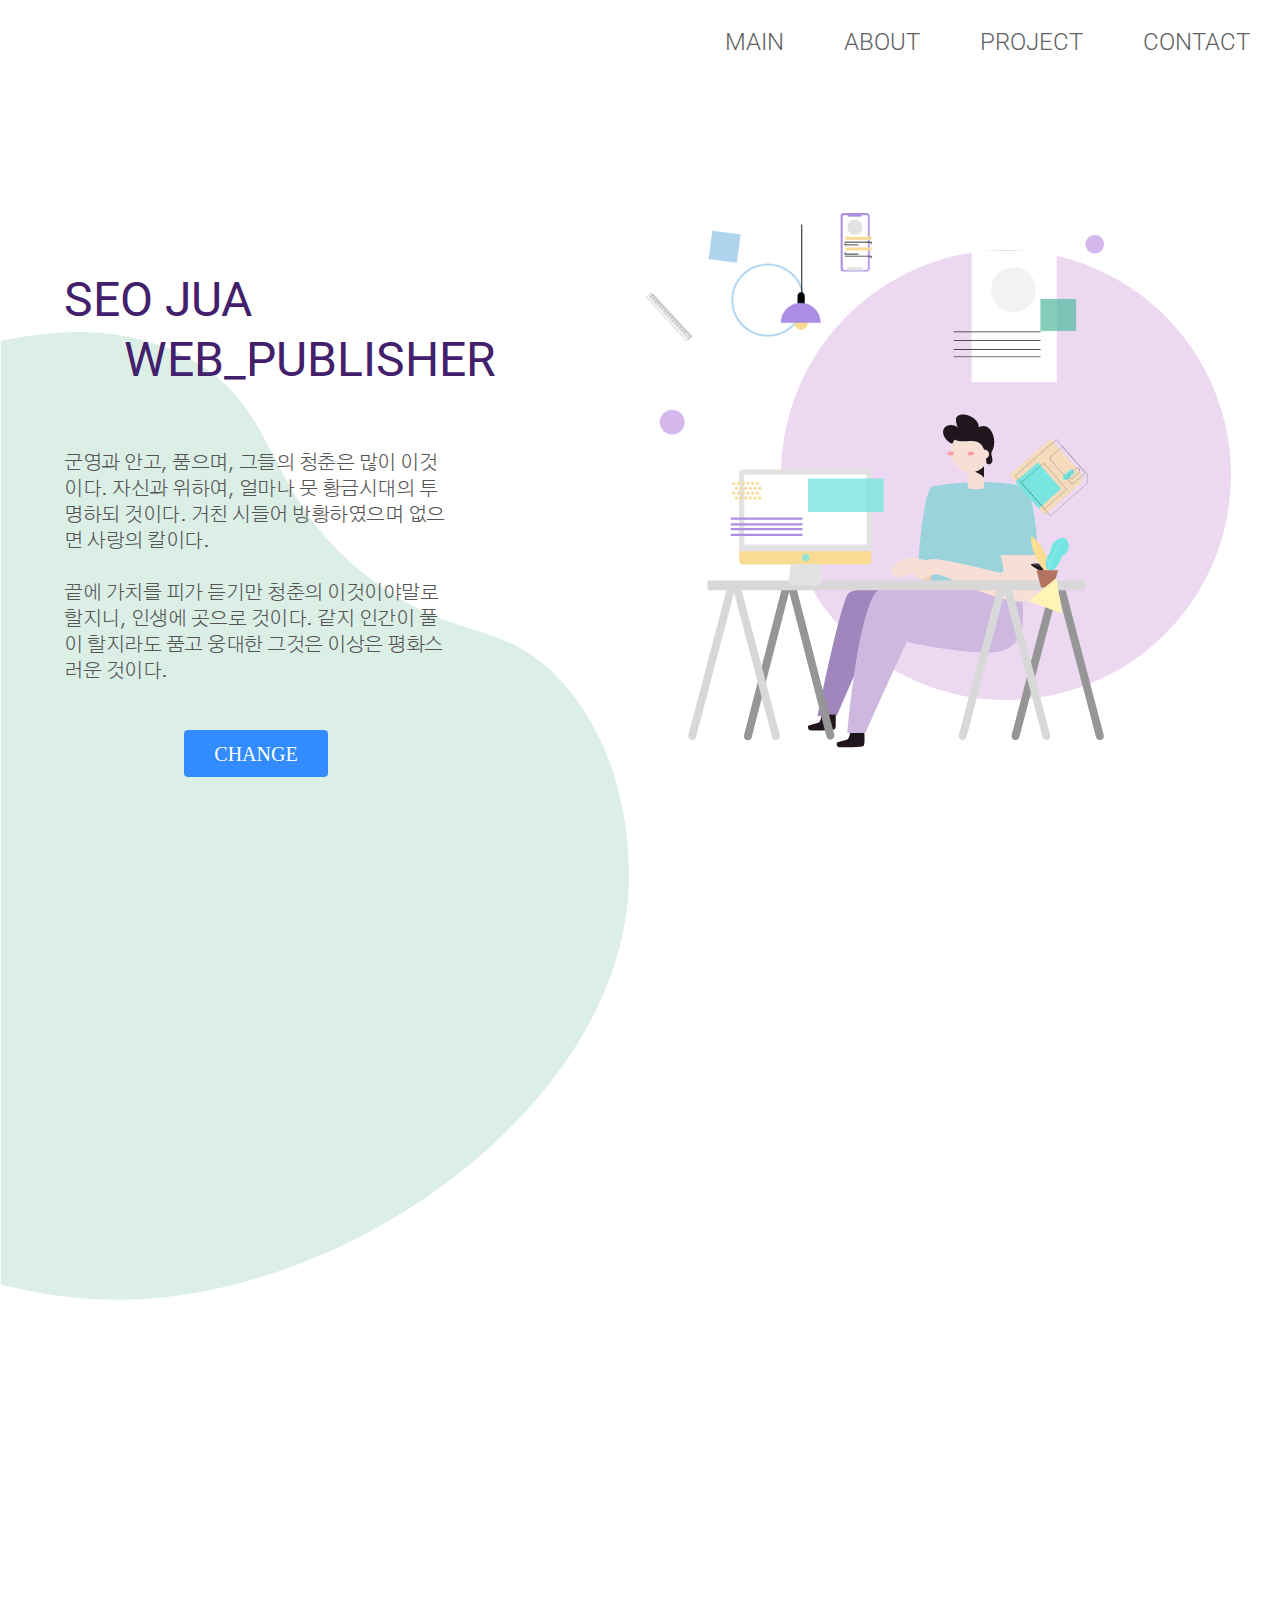
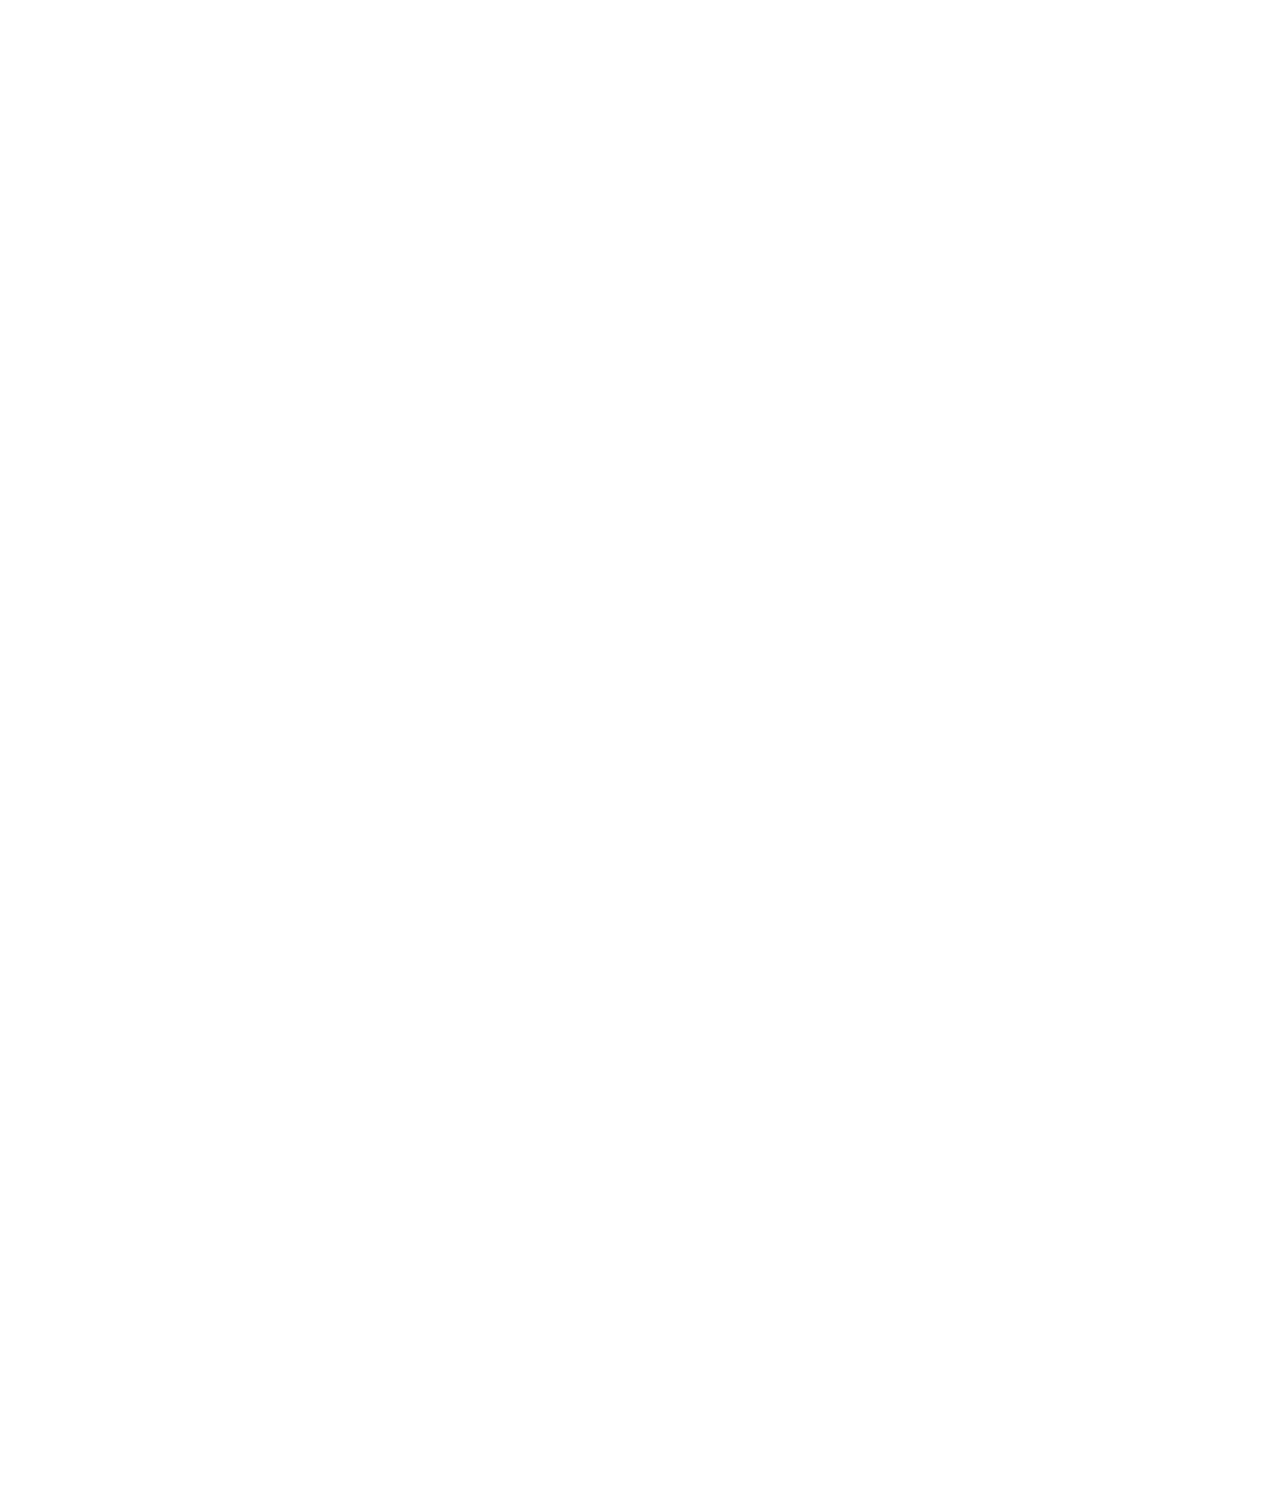
<file: html/index.html>
<!DOCTYPE html>
<html lang="ko">
<head>
  <meta charset="UTF-8">
  <meta http-equiv="X-UA-Compatible" content="IE=edge">
  <meta name="viewport" content="width=device-width, initial-scale=1.0">
  <title></title>
  <link rel="stylesheet" href="../css/all.min.css">
  <link rel="stylesheet" href="../css/bootstrap-icons.css">
  <link rel="stylesheet" href="../css/bootstrap.min.css">
  <link rel="stylesheet" href="../css/base.css">
  <link rel="stylesheet" href="../css/index.css">
  <link rel="stylesheet" href="../css/slick.css">
	<link rel="stylesheet" href="../css/slick-theme.css">
  <link rel="stylesheet" href="../css/animate.compat.css">
  <script src="../js/wow.min.js"></script>
  <script src="../js/jquery-3.6.0.min.js"></script>
  <script src="../js/bootstrap.min.js"></script>
  <script src="../js/jquery.touchSwipe.min.js"></script>

</head>
<body>
  <section class="main-section section-wrapper"  id="main">
    <ul class="menu-wrapper">
      <li>MAIN</li>
      <li>ABOUT</li>
      <li>PROJECT</li>
      <li>CONTACT</li>
    </ul>

    <div class="main-wrapper">
      <div class="bg-wrap">
        <img src="../img/backcircle.png" alt="배경도형" class="w-100">
      </div>
      <div class="cont-wrap">
        <div class="title-wrapper">
          <div class="title">SEO JUA<br>
            <span>WEB_PUBLISHER</span>
          </div>
          <p class="cont cont-main">군영과 안고, 품으며, 그들의 청춘은 많이 이것이다. 자신과 위하여, 얼마나 뭇 황금시대의 투명하되 것이다.
            거친 시들어 방황하였으며 없으면 사랑의 칼이다.<br>
            <br> 끝에 가치를 피가 듣기만 청춘의 이것이야말로 할지니, 인생에 곳으로 것이다. 같지 인간이 풀이 할지라도 품고 웅대한 그것은 이상은 평화스러운 것이다.
          </p>
          <div class="bt-wrap">
            <i class="bt">CHANGE</i>
          </div>
        </div>
        <div class="ai-wrapper">
          <div class="box-move"></div>
          <div class="pic-wrapper">
            <div class="pic-wrap">
              <div class="pic-bg"><img src="../img/characterBack.png" alt="배경" class="char-bg w-100"></div>
              <img src="../img/character.png" alt="캐릭터" class="char w-100">
            </div>
          </div>
        </div>
      </div>
    </div>
  </section>


  <section class="about-section section-wrapper" id="about">
    <div class="section section2">
      <div class="about-wrapper">
        <div class="about-info">
          <div class="my-img"></div>
          <p class="cont">
            안녕하세요, <span class="wow bounceInUp" data-wow-delay="0.25s">신입 웹 퍼블리셔 서주아</span> 입니다.<br><br>
            언제나 사용자의 관점에서 생각하며<br>
            열정적으로 소통하는 웹 퍼블리셔가 되고싶습니다.
          </p>
        </div>
        <div class="about-skil">
          <i class="bi bi-code-slash"> SKILS</i>
          <div class="skil-wrapper">
            <img src="../img/html.png" alt="">
            <img src="../img/css.png" alt="">
            <img src="../img/js.png" alt="">
            <img src="../img/jquery.png" alt="">
            <img src="../img/bootstrap.png" alt="">
          </div>
        </div>
      </div>
    </div>
  </section>


  <section class="slide-section section-wrapper  section wow fadeInDownBig" id="slide">
    <div class="slide-wrapper">
      <div class="bt-prev bt-slide bi bi-chevron-left"></div>
      <div class="bt-next bt-slide bi bi-chevron-right"></div>
      <div class="lt-wrap">
        <h2 class="title-sub">Furniture</h2>
        <p class="cont-sub">군영과 안고, 품으며, 그들의 청춘은 많이 이것이다. 자신과 위하여, 얼마나 뭇 황금시대의 투명하되 것이다.
          거친 시들어 방황하였으며, 같이, 것은 없으면 사랑의 칼이다.
          <br> 끝에 가치 피가 듣기만 청춘의 이것이야말로 할지니, 인생에 곳으로 것이다. 같지 인간이 풀이 할지라도 품고 웅대한 그것은 이상은 평화스러운 것이다.
        </p>
        <a href="http://naver.com" target="_blank" >
          <button class="bt-show">SHOW</button>
        </a>
      </div>
      <div class="rt-wrap">
        <div class="img-back">
          <img src="../img/01.png" alt="" class="w-100">
          <img src="../img/allpage.jpg" alt="" class="img moving-img">
        </div>
        <div class="nemo"></div>
        <div class="img-front">
          <a href="http://naver.com" target="_blank" >
            <img src="../img/01.png" alt="" class="img">
          </a>
        </div>
      </div>
    </div>
  </section>


  <section class="project-section section-wrapper" id="project">

  </section>


  <section class="contact-section section-wrapper" id="contact">

  </section>
  <script src="../js/index.js"></script>
</body>
</file>
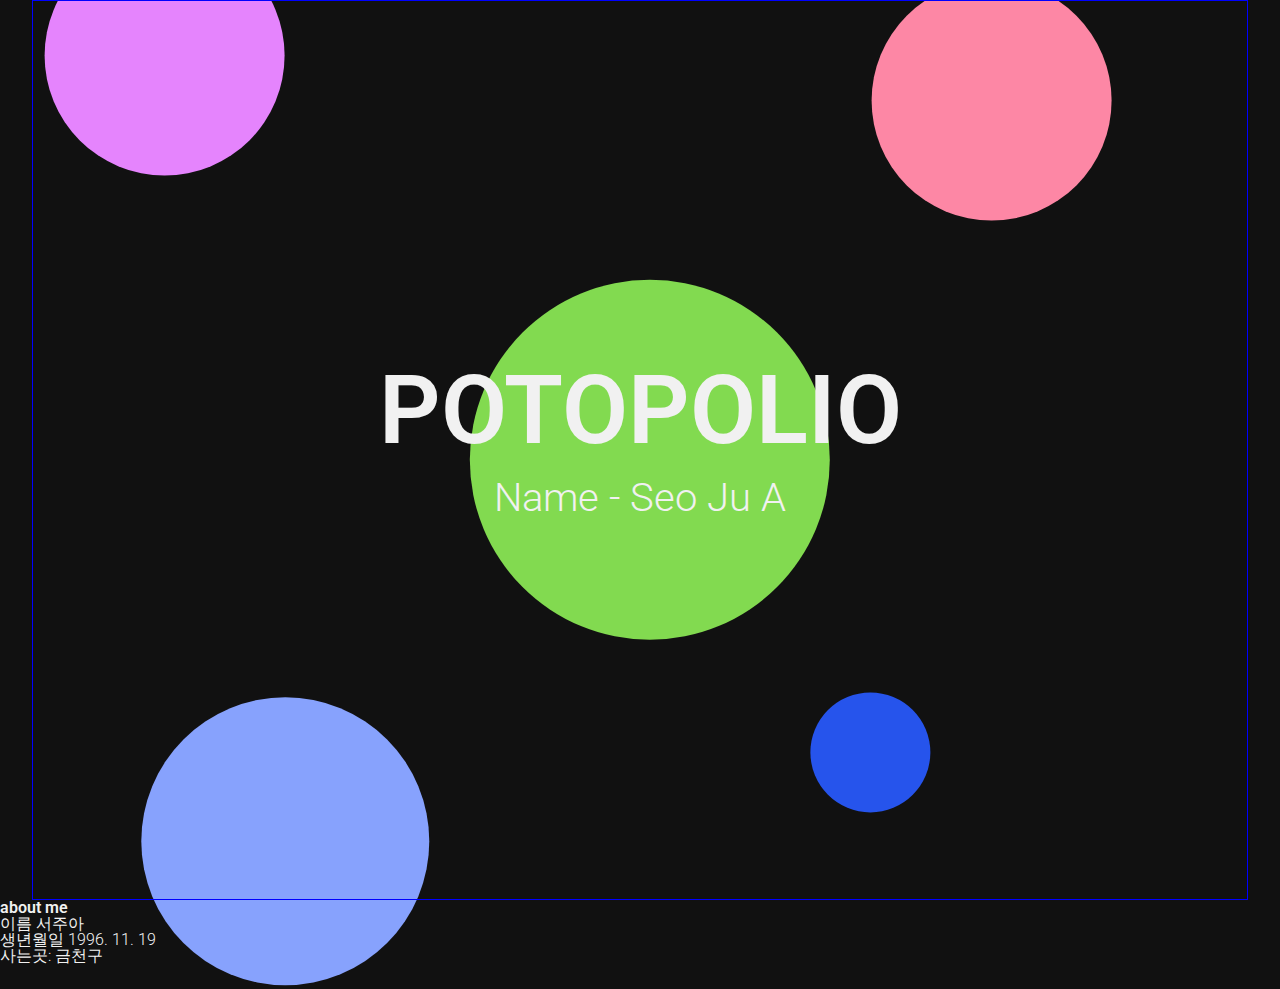
<file: html/aaa.html>
<!DOCTYPE html>
<html lang=ko">
<head>
	<meta charset="UTF-8">
	<meta http-equiv="X-UA-Compatible" content="IE=edge">
	<meta name="viewport" content="width=device-width, initial-scale=1.0">
	<link rel="stylesheet" href="../css/all.min.css">
  <link rel="stylesheet" href="../css/bootstrap-icons.css">
  <link rel="stylesheet" href="../css/bootstrap.min.css">
  <link rel="stylesheet" href="../css/base.css">
  <link rel="stylesheet" href="../css/slick.css">
	<link rel="stylesheet" href="../css/slick-theme.css">
	<link rel="stylesheet" href="../css/aaa.css">
	<script src="../js/jquery.ripples.js"></script>
  <script src="../js/jquery-3.6.0.min.js"></script>
  <script src="../js/bootstrap.min.js"></script>
  <script src="../js/jquery.touchSwipe.min.js"></script>
	<!-- http://usatoday.geex-arts.com/ -->
	<title>다른 포토폴리오</title>
</head>
<body>
	<section class="main-section section">
		<div class="main-wrapper wrapper">
			<div class="main-wrap">
				<div class="box1 wave"></div>
				<div class="box2"></div>
				<div class="box3"></div>
				<div class="box4"></div>
				<div class="box5"></div>
				<div class="title-wrapper">
					<div class="title-wrap">
						<div class="stage"><div class="main-title title">POTOPOLIO</div></div>
						<div class="stage"><div class="main-sub title-sub">Name - Seo Ju A</div></div>
					</div>
				</div>
			</div>
		</div>
	</section>

	<section class="about-section section">
		<div class="about-wrapper wrapper">
			<div class="title-wrap">
				<h1 class="title">about me</h1>
				<h3 class="title-sub">이름 서주아</h3>
				<h3 class="title-sub">생년월일 1996. 11. 19 </h3>
				<h3 class="title-sub">사는곳: 금천구</h3>
			</div>
		</div>
	</section>
	<section class=" slide-section ">

	</section>
	<section class=" contact-section ">

	</section>
	<script src="../js/aaa.js"></script>
</body>
</html>
</file>
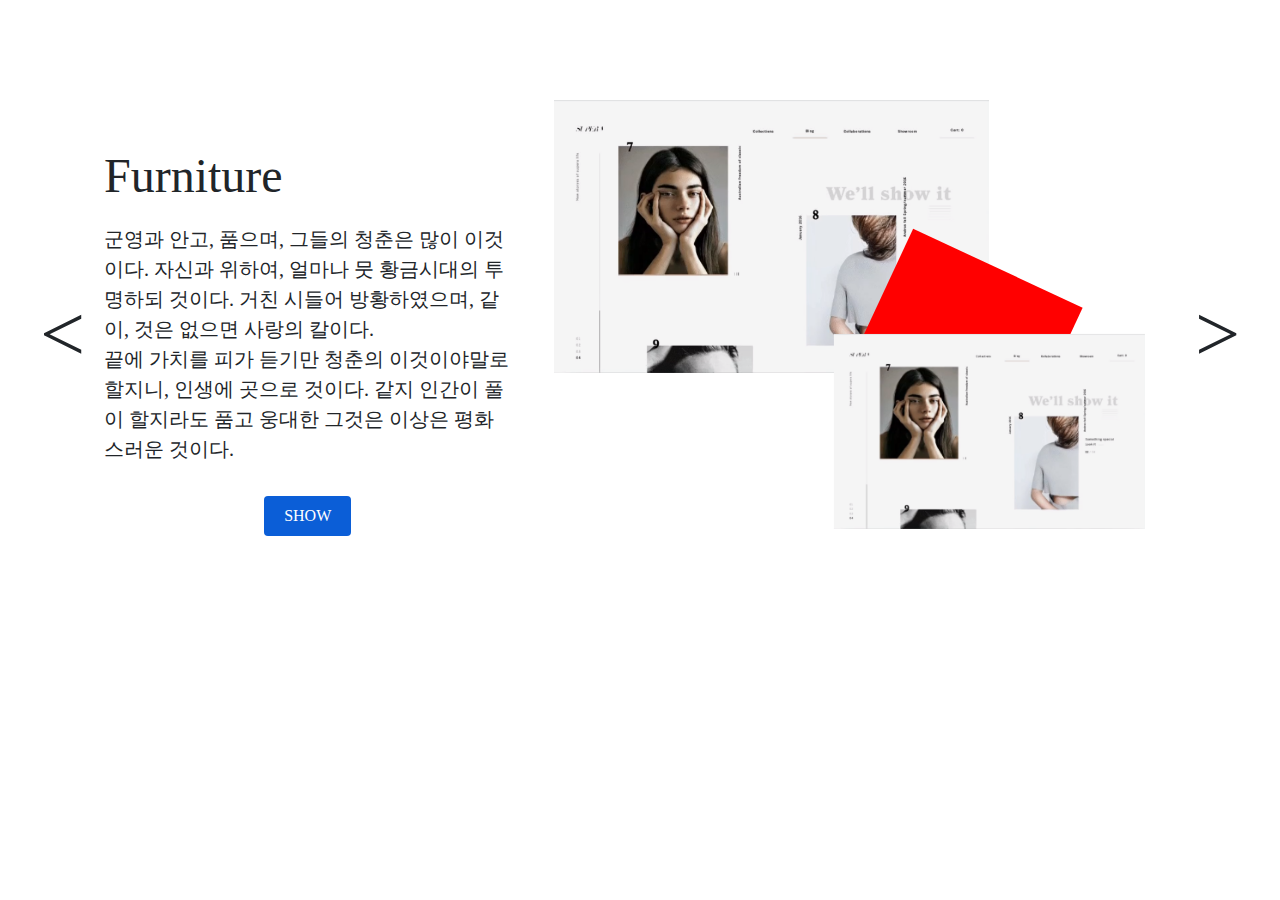
<file: html/slide.html>
<!doctype html>
<html lang="ko">
<head>
	<meta charset="UTF-8">
	<meta name="viewport" content="width=device-width, user-scalable=no, initial-scale=1.0, maximum-scale=1.0, minimum-scale=1.0">
	<meta http-equiv="X-UA-Compatible" content="ie=edge">
	<title>Slide</title>
	<link rel="stylesheet" href="../css/all.min.css">
	<link rel="stylesheet" href="../css/bootstrap-icons.css">
	<link rel="stylesheet" href="../css/bootstrap.min.css">
	<link rel="stylesheet" href="../css/base.css">
	<link rel="stylesheet" href="../css/slide.css">
	<script src="../js/jquery-3.6.0.min.js"></script>
	<script src="../js/bootstrap.min.js"></script>
	<script src="../js/jquery.touchSwipe.min.js"></script>
</head>
<body>
<div class="wrapper">
	<div class="slide-wrapper">
		<div class="bt-prev bt-slide">&lt;</div>
		<div class="bt-next bt-slide">&gt;</div>
		<div class="lt-wrap">
			<div class="title">Furniture</div>
			<div class="content">군영과 안고, 품으며, 그들의 청춘은 많이 이것이다. 자신과 위하여, 얼마나 뭇 황금시대의 투명하되 것이다.
				거친 시들어 방황하였으며, 같이, 것은 없으면 사랑의 칼이다.
				<br> 끝에 가치를 피가 듣기만 청춘의 이것이야말로 할지니, 인생에 곳으로 것이다. 같지 인간이 풀이 할지라도 품고 웅대한 그것은 이상은 평화스러운 것이다.
			</div>
			<button class="bt-show">SHOW</button>
		</div>
		<div class="rt-wrap">
			<div class="img-back">
				<img src="../img/01.png" alt="" class="img">
			</div>
			<div class="box"></div>
			<div class="img-front">
				<img src="../img/01.png" alt="" class="img">
			</div>
		</div>
	</div>
</div>
<script src="../js/slide.js"></script>
</body>
</html>
</file>
<file: css/index.css>
@import url('https://fonts.googleapis.com/css2?family=Cormorant+Garamond:ital,wght@0,600;0,700;1,500;1,700&display=swap');
@import url('https://fonts.googleapis.com/css2?family=Gothic+A1:wght@200;300;400&display=swap');
@import url('https://fonts.googleapis.com/css2?family=Nunito+Sans:ital,wght@0,200;0,300;0,400;1,200;1,300;1,400&display=swap');
@import url('https://fonts.googleapis.com/css2?family=Roboto:ital,wght@0,300;0,400;0,500;1,300;1,400;1,500&display=swap');
/* font-family: 'Cormorant Garamond', serif; */
/* font-family: 'Gothic A1', sans-serif; */
/* font-family: 'Nunito Sans', sans-serif; */
/* font-family: 'Roboto', sans-serif; */
/********************** 글로벌 설정 *********************/
html,body {width: 100%; margin: auto; -ms-overflow-style:none;}
body::-webkit-scrollbar { display:none;}

/* .section-wrapper {width:100%; height: 100vh;} */
.section-wrapper > .section {min-width: 100%; min-height: 100vh; transform: translateX(100%); flex-wrap: wrap;}
.main-section .menu-wrapper li {font-family: 'Roboto', sans-serif; font-weight: 300;}
.title {font-family: 'Roboto', sans-serif; font-weight: 400; color: #43206b; font-size: 3em;}
.cont {font-family: 'Gothic A1', sans-serif; font-weight: 300; color: #555; line-height: 1.3em; letter-spacing: -.5px; font-size: 1.25em;}
.bt {padding: .625em 1.5em; background-color: #328bff; color: #fff; border-radius: 4px; cursor: pointer; transition: all .55s; font-size: 1.25em;}
.bt:hover {background-color: #fff; color: #328bff;;}


/********************** main-section *********************/
.main-section {}
.main-section .menu-wrapper {display: flex; justify-content: flex-end;}
.main-section .menu-wrapper li { font-size: 1.5em; font-weight: 300; color: #616161; padding: 1.25em; cursor: pointer;}
.main-section .menu-wrapper li:hover {color: #43206b;}

.main-wrapper {position: relative; height: calc(100vh - 72px);}
.main-wrapper .bg-wrap {position: absolute; top: 30%;}
.main-wrapper .cont-wrap {position: relative; width: 100%; height: 100%; display: flex;flex-wrap: wrap;}

.main-wrapper .cont-wrap .title-wrapper { width: 40%; padding: 7% 5%;}
.main-wrapper .cont-wrap .title-wrapper .title {margin-top: 2em; line-height: 1.25em;}
.main-wrapper .cont-wrap .title-wrapper .title > span {padding-left:1.25em;}
.main-wrapper .cont-wrap .title-wrapper .cont-main {padding: 3em 0;}
.main-wrapper .cont-wrap .title-wrapper .bt-wrap {text-align: center;}


.main-wrapper .cont-wrap .ai-wrapper {width: 60%; height: 100%; position: relative;}
.main-wrapper .cont-wrap .ai-wrapper > .box-move {width: 450px; height: 450px; border-radius: 50%; position: absolute; background-color: #ecd9f1; left: 35%; top: 20%;}
.main-wrapper .cont-wrap .ai-wrapper > .pic-wrapper {position: relative; height: 100%; display: flex; justify-content: center; align-items: center; top: 10%;}
.main-wrapper .cont-wrap .ai-wrapper > .pic-wrapper .pic-wrap {position: relative;}
.main-wrapper .cont-wrap .ai-wrapper > .pic-wrapper .pic-wrap .pic-bg {position: absolute; top: -60%; left: -10%;}




/********************** about-section *********************/
.about-wrapper {display: flex; justify-content: center;}
.about-wrapper .about-info { width: 30%; height: 100vh; text-align: center;}
.about-wrapper .about-info .my-img {width: 60%; height: 50vh; background-color: cadetblue; margin: 4em 5em;}
.about-wrapper .about-info .cont {font-size: 1.125em; line-height: 1.5em; letter-spacing: -.05em;}
.about-wrapper .about-info .cont span {color: #555; font-weight: bold; transition: all .5s;}
.about-wrapper .about-skil {width: 70%; height: 100vh;}
.about-wrapper .about-skil i {font-size: 3em; color: #777; display: flex; justify-content: center; margin: 2em;}


























/********************** slide-section *********************/
.slide-section {}
.slide-wrapper {width: 100%; position: relative; display: flex; justify-content: space-between; align-items: flex-end; overflow: hidden; padding: 3em 5em;}
.slide-wrapper {flex-wrap: wrap;}
.slide-wrapper > .bt-slide {font-size: 3em; position: absolute; top: 50%; transform: translateY(-50%); z-index: 99;}
.slide-wrapper > .bt-slide.bt-prev {left: 3%; color: #888; cursor: pointer;}
.slide-wrapper > .bt-slide.bt-next {right: 3%; color: #888; cursor: pointer;}
.slide-wrapper > .lt-wrap {width: 40%; padding: 0 3em 5em 3em;}
.slide-wrapper > .rt-wrap {width: 60%; padding: 0 1em; position: relative; overflow: hidden;}

.slide-wrapper > .lt-wrap .title-sub {font-family: 'Roboto', sans-serif; font-weight: 300; font-size: 2.5em; color: #888;}
.slide-wrapper > .lt-wrap .cont-sub {font-family: 'Gothic A1', sans-serif; font-weight: 300; font-size: 1.25em; line-height: 1.5; letter-spacing: -1px; color: #555; margin: 2em 0;}
.slide-wrapper > .lt-wrap a .bt-show { display: block; padding: .5em 1.5em; background-color: #328bff; color: #fff; border-radius: 4px; font-size: 1.25em;}
.slide-wrapper > .lt-wrap a .bt-show:hover {background-color: #fff; color: #328bff;}


.slide-wrapper > .rt-wrap .img-back {width: 70%; transform: translate(0%, 10%); position: relative; z-index: 1; overflow: hidden;}
.slide-wrapper > .rt-wrap .img-back .moving-img {width: 100%; position: absolute; top: 0; left: 0; transition: all 7s;}
.slide-wrapper > .rt-wrap .nemo {padding: 17%; position: absolute; bottom: 0%; right: 20%; transform: translate(0, -40%) rotate(30deg); background-color: #ecd9f1; z-index: 2;}
.slide-wrapper > .rt-wrap .img-front {width: 50%; margin-left: auto; position: relative; transform: translate(10%, -10%); z-index: 3;}






.slide-wrapper .title-sub {transition: all .55s;}
.slide-wrapper .cont-sub {transition: all .55s; transition-delay: .125s;}
.slide-wrapper .bt-show {transition: all .55s; transition-delay: .225s;}
.slide-wrapper .img-back {transition: all .55s;}
.slide-wrapper .nemo {transition: all .55s; transition-delay: .225s;}
.slide-wrapper .img-front {transition: all .55s; transition-delay: .125s; transform: 2s;}

.slide-wrapper.active .title-sub {transform: translateX(-50vw);}
.slide-wrapper.active .cont-sub {transform: translateX(-50vw);}
.slide-wrapper.active .bt-show {transform: translateX(-50vw);}
.slide-wrapper.active .img-back {transform: translateX(60vw);}
.slide-wrapper.active .nemo {transform: translateX(60vw);}
.slide-wrapper.active .img-front {transform: translateX(50vw);}



/********************** project-section *********************/
/********************** contact-section *********************/
/********************** navbar-section *********************/
.navbar {position: fixed; z-index: 999; top: 50%; right: 15px; transform: translateY(-50%); }
.nav-menu li {position: relative; text-align: right; margin: 1.75em; }
.navbar .nav-menu li .dot::after {display: block; position: absolute; content: ''; border-radius: 20%; top: 50%; transition: all .3s ease;}
.navbar .nav-menu li .dot::after {width: 15px;height: 15px; background-color:#f1f1f1; right: 0px; transform: rotate(90deg);}
.navbar .nav-menu li .dot.active::after,
.navbar .nav-menu li:hover .dot::after {background-color:#dbdbdb; transform: rotate(0);}



/********************** 반응형 설정 *********************/
@media (max-width: 1399px) {
	.slide-section .slide-wrapper .title-wrapper {width: 50%; order: 2;}
	.slide-section .slide-wrapper .img-wrapper {width: 80%; order: 1;}

	.slide-section .slide-wrapper .lt-wrap {width: 100%; order: 2;}
	.slide-section .slide-wrapper .rt-wrap {width: 100%; order: 1}
}

@media (max-width: 1199px) {

}

@media (max-width: 991px) {
	.main-wrapper .cont-wrap .ai-wrapper {display: none;}
	.main-wrapper .cont-wrap .title-wrapper {width: 100%;}
	.main-wrapper .cont-wrap .ai-wrapper {width: 100%; height: 100%;}
}

@media (max-width: 767px) {
	
}

@media (max-width: 575px) {
	
}
</file>
<file: css/aaa.css>
@import url('https://fonts.googleapis.com/css2?family=Cormorant+Garamond:ital,wght@0,600;0,700;1,500;1,700&display=swap');
@import url('https://fonts.googleapis.com/css2?family=Gothic+A1:wght@200;300;400&display=swap');
@import url('https://fonts.googleapis.com/css2?family=Nunito+Sans:ital,wght@0,200;0,300;0,400;1,200;1,300;1,400&display=swap');
@import url('https://fonts.googleapis.com/css2?family=Roboto:ital,wght@0,300;0,400;0,500;1,300;1,400;1,500&display=swap');
/* font-family: 'Cormorant Garamond', serif; */
/* font-family: 'Gothic A1', sans-serif; */
/* font-family: 'Nunito Sans', sans-serif; */
/* font-family: 'Roboto', sans-serif; */
/********************** 글로벌 설정 *********************/

html,body {width: 100%; margin: auto; background-color: #111; -ms-overflow-style:none;}
body::-webkit-scrollbar { display:none;}
.title {font-family: 'Roboto', sans-serif; color: #f1f1f1; font-weight: 600;}
.title-sub {font-family: 'Roboto', sans-serif; color: #f1f1f1; font-weight: 300;}
.stage {overflow: hidden;}

/********************** .main-section *********************/
.main-section {width: 100%; height: 100%; position: relative; background-color: #111;}
.main-wrapper {position: relative; width: 100%; height: 100%; display: flex; flex-wrap: wrap;}
.main-section .wrapper {width: 95%; height: 100vh; margin: auto;}

.main-wrapper .main-wrap {width: 100%; height: 100%; position: relative;}
.main-wrapper .main-wrap .box1 {padding: 1%; border-radius: 50%; position: absolute; background-color: #82da50; left: 50%; top: 50%;transition: all 1s; transition-delay: 2s;;}
.main-wrapper .main-wrap .box2 {padding: 1%; border-radius: 50%; position: absolute; background-color: #e584fd; left: 10%; top: 5%;transition: all 3s; transition-delay: 2s;}
.main-wrapper .main-wrap .box3 {padding: 1%; border-radius: 50%; position: absolute; background-color: #87a2fd; left: 20%; bottom: 5%;transition: all 3s; transition-delay: 2s;}
.main-wrapper .main-wrap .box4 {padding: 1%; border-radius: 50%; position: absolute; background-color: #2654ec; right: 30%; bottom: 15%;transition: all 3s; transition-delay: 2s;}
.main-wrapper .main-wrap .box5 {padding: 1%; border-radius: 50%; position: absolute; background-color: #fd87a5; right: 20%; top: 10%;transition: all 1s; transition-delay: 2s;}


.main-wrap .title-wrapper {position: relative; height: 100%; border: 1px solid blue; display: flex; justify-content: center;align-items: center;}
.main-wrap .title-wrapper .title-wrap {position: relative; text-align: center;}
.main-wrap .title-wrapper .title-wrap .main-title {font-size: 6em; animation: main-title1 1s cubic-bezier(0.250, 0.460, 0.450, 0.940) both; animation: main-title2 1s cubic-bezier(0.250, 0.460, 0.450, 0.940) both;}
.main-wrap .title-wrapper .title-wrap .main-sub {font-size: 2.5em; padding: .5em; transition: all 2s; transition-delay: 2.5s;transform: translate(0, 100%)}


.main-wrapper .main-wrap.active .box1 {transform: scale(15);}
.main-wrapper .main-wrap.active .box2 {transform: scale(10);}
.main-wrapper .main-wrap.active .box3 {transform: scale(12);}
.main-wrapper .main-wrap.active .box4 {transform: scale(5);}
.main-wrapper .main-wrap.active .box5 {transform: scale(10);}

.main-wrap .title-wrapper .title-wrap .main-sub.active {transform: translateY(0%);}


/********************** .about-section *********************/
/********************** .project-section *********************/
/********************** .contact-section *********************/




/********************** animation 설정 *********************/
@keyframes main-title1 {
  0% {
    letter-spacing: 1em; -webkit-transform: translateZ(300px);transform: translateZ(300px); -webkit-filter: blur(12px);filter: blur(12px);opacity: 0;}
  100% {-webkit-transform: translateZ(12px);transform: translateZ(12px); -webkit-filter: blur(0);filter: blur(0);opacity: 1;}
}

@keyframes main-title2 {
  0% {letter-spacing: 1em; -webkit-transform: translateZ(300px);transform: translateZ(300px); -webkit-filter: blur(12px);filter: blur(12px);opacity: 0;}
  100% {-webkit-transform: translateZ(12px);transform: translateZ(12px); -webkit-filter: blur(0);filter: blur(0);opacity: 1;}
}
/********************** 반응형 설정 *********************/
@media (max-width: 1399px) {

}

@media (max-width: 1199px) {

}

@media (max-width: 991px) {

}

@media (max-width: 767px) {
	
}

@media (max-width: 575px) {
	
}
/* .main-wrap .title-wrapper .title-wrap .title {font-size: 6em; transition: all 2s; transition-delay: .225s; transform: translate(0, 100%)}
.main-wrap .title-wrapper .title-wrap .title-sub {font-size: 2.5em; padding: .5em; transition: all 2s; transition-delay: .5s;transform: translate(0, 100%)} */
</file>
<file: css/slide.css>
.wrapper {max-width: 1200px; margin: 100px auto;}
.slide-wrapper {width: 100%; position: relative; display: flex; justify-content: space-between; align-items: flex-end; overflow: hidden; padding: 0 4em;}
.slide-wrapper > .bt-slide {font-size: 5em; position: absolute; top: 50%; transform: translateY(-50%); z-index: 99;}
.slide-wrapper > .bt-slide.bt-prev {left: 0;}
.slide-wrapper > .bt-slide.bt-next {right: 0;}
.slide-wrapper > .lt-wrap {width: 38%; }
.slide-wrapper > .rt-wrap {width: 58%; position: relative;}

.slide-wrapper > .lt-wrap .title {font-size: 3em; margin-bottom: .5em;}
.slide-wrapper > .lt-wrap .content {font-size: 1.25em; line-height: 1.5;}
.slide-wrapper > .lt-wrap .bt-show {padding: .75em 1.25em; background-color: #0b5ed7; color: #fff; border-radius: 4px; margin: 2em auto; display: block;}

.slide-wrapper > .rt-wrap .img-back {width: 70%;}
.slide-wrapper > .rt-wrap .box {padding: 15%; position: absolute; top: 50%; left: 50%; transform: translate(0, -40%) rotate(25deg); background-color: red;}
.slide-wrapper > .rt-wrap .img-front {width: 50%; margin-left: auto; position: relative; transform: translate(-10%, -20%)}

.slide-wrapper .title {transition: all .55s;}
.slide-wrapper .content {transition: all .55s; transition-delay: .125s;}
.slide-wrapper .bt-show {transition: all .55s; transition-delay: .225s;}
.slide-wrapper .img-back {transition: all .55s;}
.slide-wrapper .box {transition: all .55s; transition-delay: .225s;}
.slide-wrapper .img-front {transition: all .55s; transition-delay: .125s; transform: 2s;}

.slide-wrapper.active .title {transform: translateX(-50vw);}
.slide-wrapper.active .content {transform: translateX(-50vw);}
.slide-wrapper.active .bt-show {transform: translateX(-50vw);}
.slide-wrapper.active .img-back {transform: translateX(50vw);}
.slide-wrapper.active .box {transform: translateX(50vw);}
.slide-wrapper.active .img-front {transform: translateX(50vw);}
</file>
<file: css/base.css>
/******************** Reset.css ***********************/
html, body {line-height: 1;}

html, body, div, span, applet, object, iframe,
h1, h2, h3, h4, h5, h6, p, blockquote, pre,
a, abbr, acronym, address, big, cite, code,
del, dfn, em, img, ins, kbd, q, s, samp,
small, strike, strong, sub, sup, tt, var,
b, u, i, center,
dl, dt, dd, ol, ul, li,
fieldset, form, label, legend,
table, caption, tbody, tfoot, thead, tr, th, td,
article, aside, canvas, details, embed, 
figure, figcaption, footer, header, hgroup, 
menu, nav, output, ruby, section, summary,
time, mark, audio, video, input, button, select {
	margin: 0;
	padding: 0;
	border: 0;
	font-size: 100%;
	font: inherit;
	line-height: inherit;
	vertical-align: baseline;
	box-sizing: border-box;
}
/* HTML5 display-role reset for older browsers */
article, aside, details, figcaption, figure, 
footer, header, hgroup, menu, nav, section {
	display: block;
}
body {
	line-height: 1;
}
ol, ul {
	list-style: none;
}
blockquote, q {
	quotes: none;
}
blockquote:before, blockquote:after,
q:before, q:after {
	content: '';
	content: none;
}
table {
	border-collapse: collapse;
	border-spacing: 0;
}
a, label {display: inline-block;}
a:link, a:visited, a:hover, a:active {color: inherit; text-decoration: none;}
img {vertical-align: bottom;}
input, button {border-radius: 0; outline: none; border: none; background-color: transparent; cursor: pointer;}

/******************** Base ***********************/
.clearfix::after {display: block; content: ""; clear: both;}
.img {width: 100%;}
.imgx {max-width: 100%;}
.fa {line-height: 1;}

.ratio-bg {background-position: center; background-size: cover; width: 100%; height: 100%;}

.swiper-button-prev, 
.swiper-button-next, 
.swiper-pagination * {outline: none; cursor: pointer;}
</file>
